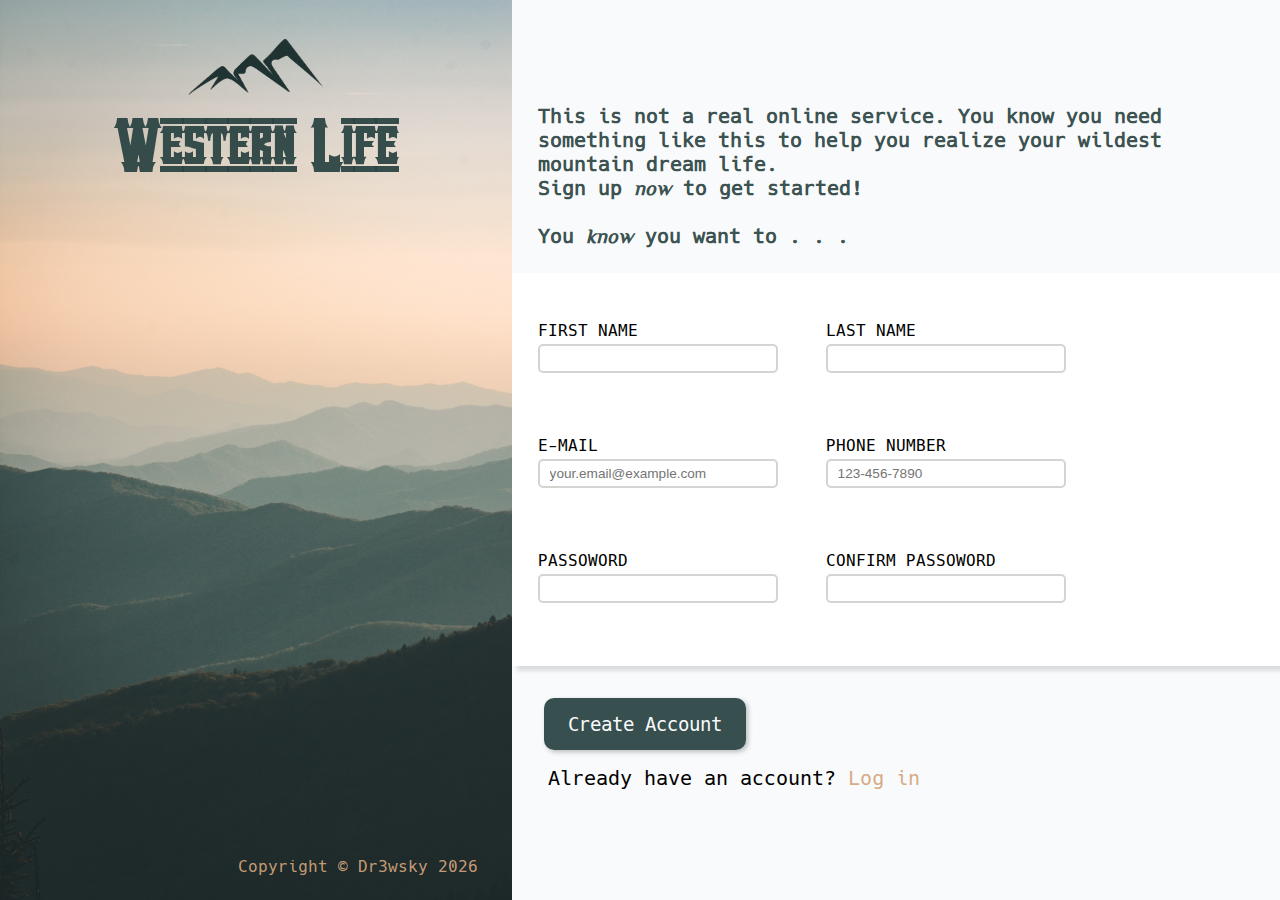
<file: index.html>
<!DOCTYPE html>
<html lang="en">
  <head>
    <meta charset="UTF-8" />
    <meta http-equiv="X-UA-Compatible" content="IE=edge" />
    <meta name="viewport" content="width=device-width, initial-scale=1.0" />
    <title>Sign-Up</title>
    <link rel="shortcut icon" href="images/login-favicon.ico" />
    <link rel="stylesheet" href="form-styles.css" />
    <script src="sing-up-form.js" defer></script>
  </head>

  <body>
    <div class="main">
      <div class="left-container">
        <div class="title-bar">
          <img
            src="./images/mountain-logo-removebg.jpg"
            alt="Minimalist mountain logo"
          />
          <div class="title"><h1>Western Life</h1></div>
        </div>
        <div class="footer">
          <a
            class="am-github"
            href="https://github.com/Dr3wsky"
            target="_blank"
          >
            Copyright &copy Dr3wsky
            <script>
              document.write(new Date().getFullYear());
            </script></a
          >
        </div>
      </div>

      <div class="signup-container">
        <div class="blurb">
          <p>
            This is not a real online service. You know you need something like
            this to help you realize your wildest mountain dream life.
          </p>
          <p>Sign up <em>now</em> to get started!</p>
          <br />
          <p>You <em>know</em> you want to . . .</p>
        </div>

        <div class="input-container">
          <form id="signup-form" action="#">
            <label for="first-name"
              >FIRST NAME
              <input type="text" id="first-name" required />
              <div id="first-name-error" class="error"></div>
            </label>

            <label for="last-name"
              >LAST NAME
              <input type="text" id="last-name" required />
              <div id="last-name-error" class="error"></div>
            </label>

            <label for="user-email"
              >E-MAIL
              <input
                type="email"
                id="user-email"
                name="email"
                required
                placeholder="your.email@example.com"
              />
              <div id="user-email-error" class="error"></div>
            </label>

            <label for="user-phone"
              >PHONE NUMBER
              <input
                type="tel"
                id="user-phone"
                name="telephone"
                required
                placeholder="123-456-7890"
                maxlength="12"
                pattern="[0-9]{3}-[0-9]{3}-[0-9]{4}"
              />
              <div id="user-phone-error" class="error"></div>
            </label>

            <label for="pwd"
              >PASSOWORD
              <input
                type="password"
                id="pwd"
                name="password"
                required
                pattern="(?=.*\d)(?=.*[a-z])(?=.*[A-Z]).{8,}"
              />
              <div id="pwd-error" class="error">
                <div id="error1" class="error-msg"></div>
                <div id="error2" class="error-msg"></div>
                <div id="error3" class="error-msg"></div>
              </div>
            </label>

            <label for="pwdC"
              >CONFIRM PASSOWORD
              <input
                type="password"
                id="pwdC"
                name="passwordC"
                required
                pattern="(?=.*\d)(?=.*[a-z])(?=.*[A-Z]).{8,}"
              />
              <div id="pwdC-error" class="error"></div>
            </label>
          </form>
        </div>
        <div class="submit-container">
          <button type="submit" form="signup-form">Create Account</button>
          <p>
            Already have an account?
            <a href="./login.html" class="login">Log in</a>
          </p>
        </div>
      </div>
    </div>
  </body>
</html>
</file>
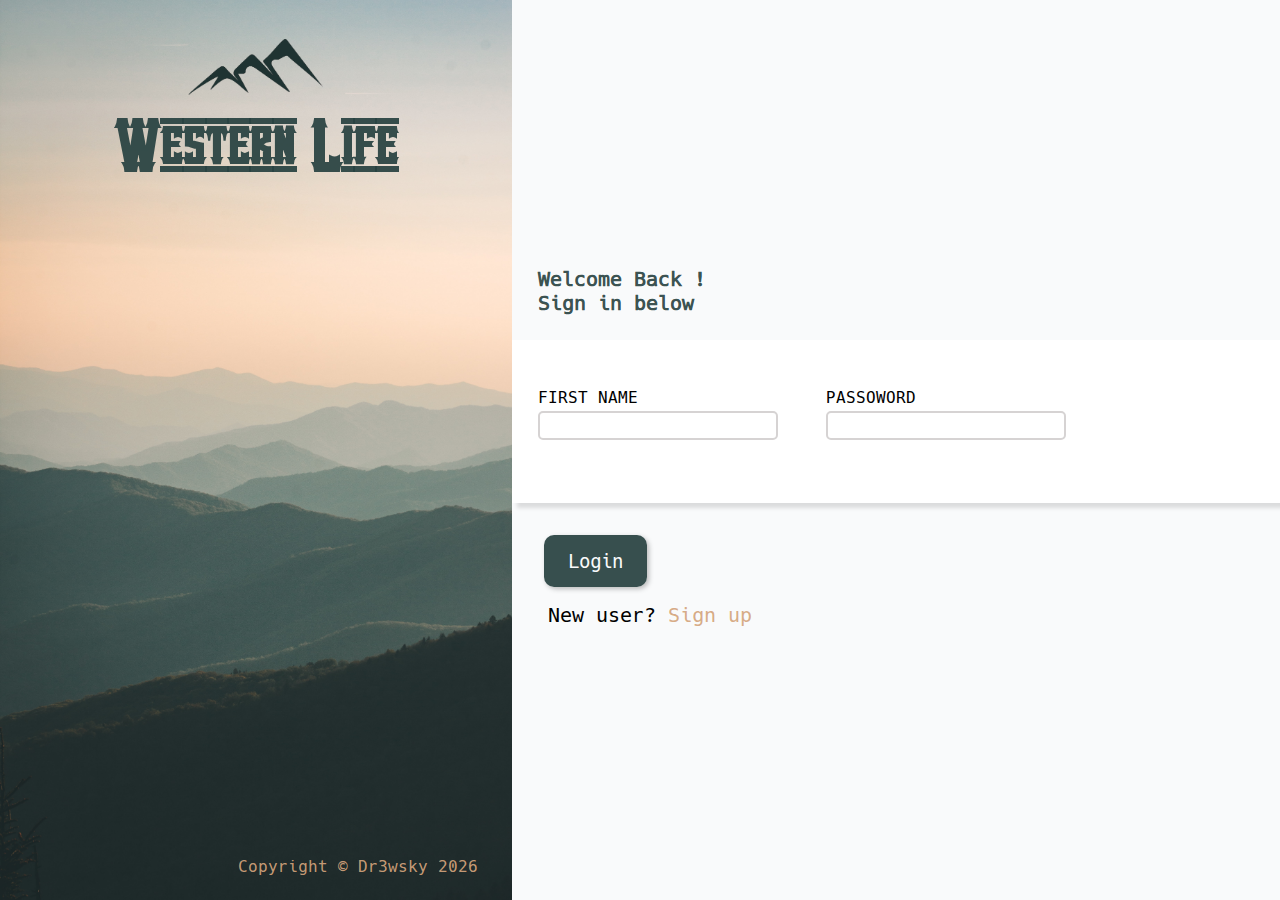
<file: login.html>
<!DOCTYPE html>
<html lang="en">
  <head>
    <meta charset="UTF-8" />
    <meta http-equiv="X-UA-Compatible" content="IE=edge" />
    <meta name="viewport" content="width=device-width, initial-scale=1.0" />
    <title>Sign-Up</title>
    <link rel="shortcut icon" href="images/login-favicon.ico" />
    <link rel="stylesheet" href="form-styles.css" />
    <script src="sing-up-form.js" defer></script>
  </head>

  <body>
    <div class="main">
      <div class="left-container">
        <div class="title-bar">
          <img
            src="/images/mountain-logo-removebg.png"
            alt="Minimalist mountain logo"
          />
          <div class="title"><h1>Western Life</h1></div>
        </div>
        <div class="footer">
          <a
            class="am-github"
            href="https://github.com/Dr3wsky"
            target="_blank"
          >
            Copyright &copy Dr3wsky
            <script>
              document.write(new Date().getFullYear());
            </script></a
          >
        </div>
      </div>

      <div class="signup-container">
        <div class="blurb">
          <p>Welcome Back !</p>
          <p>Sign in below</p>
        </div>

        <div class="input-container">
          <form id="login-form" action="#">
            <label for="username"
              >FIRST NAME
              <input type="text" id="username" required />
              <div id="username-error" class="error"></div>
            </label>

            <label for="pwd"
              >PASSOWORD
              <input
                type="password"
                id="pwd"
                name="password"
                required
                pattern="(?=.*\d)(?=.*[a-z])(?=.*[A-Z]).{8,}"
              />
              <div id="pwd-error" class="error"></div>
            </label>
          </form>
        </div>
        <div class="submit-container">
          <button type="submit" form="login-form">Login</button>
          <p>New user?<a href="./index.html"> Sign up</a></p>
        </div>
      </div>
    </div>
  </body>
</html>
</file>
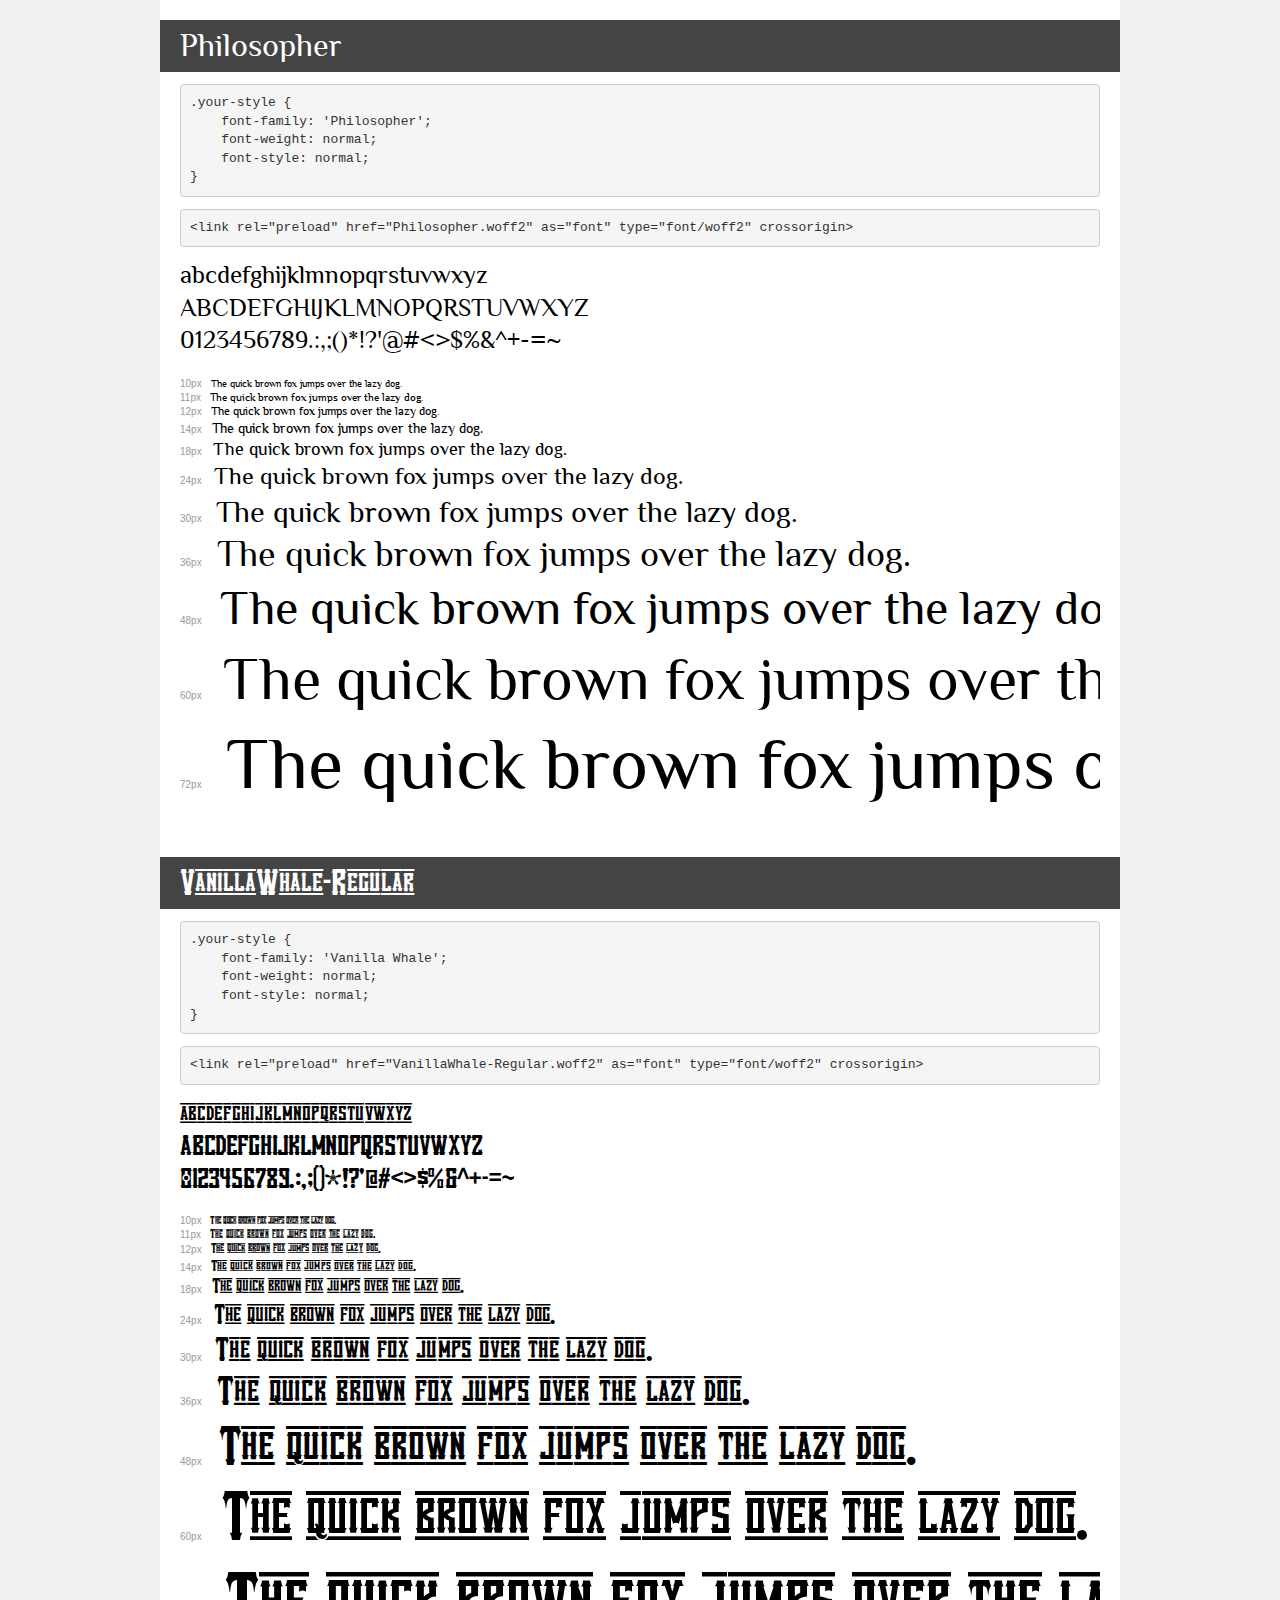
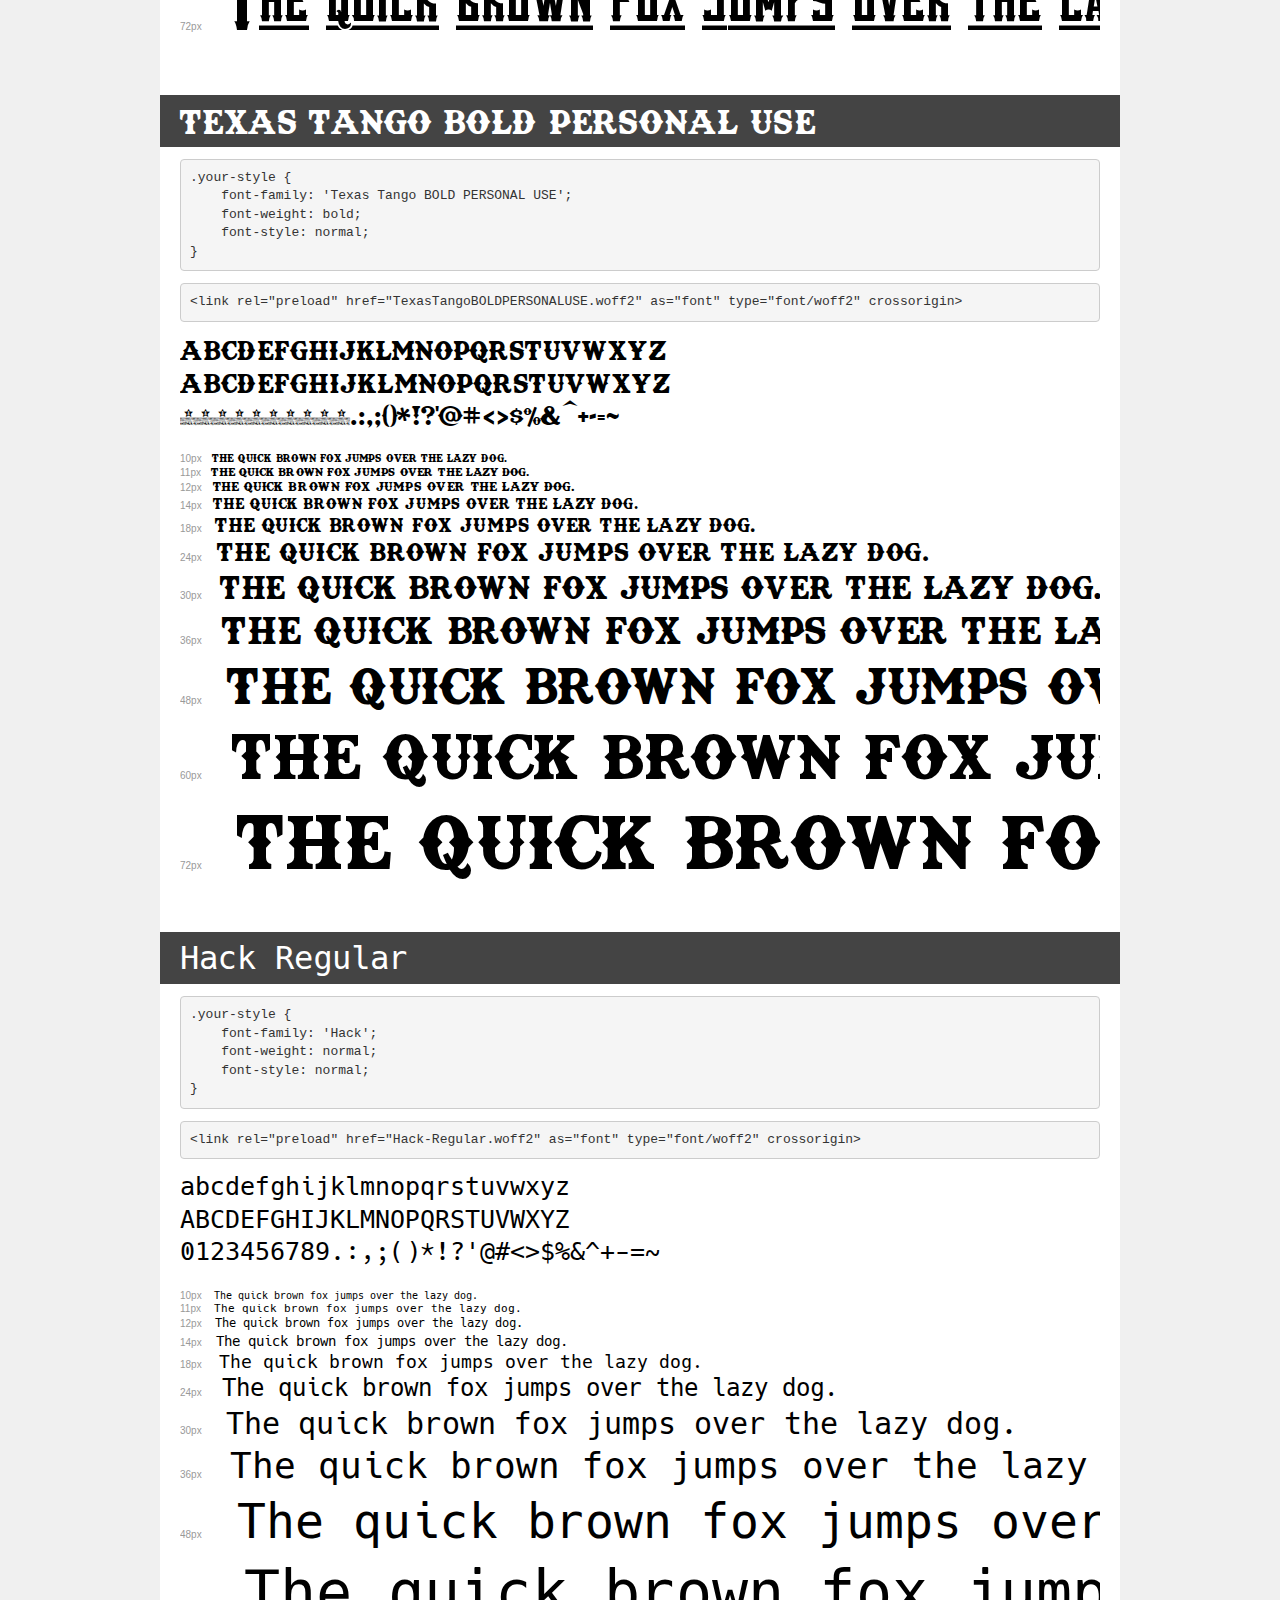
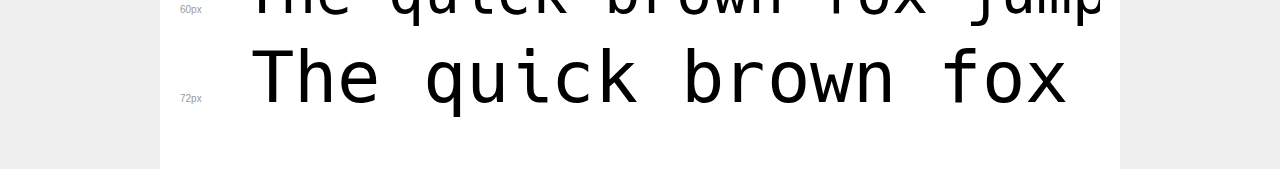
<file: fonts/demo.html>
<!DOCTYPE html>
<html lang="en">
  <head>
    <meta charset="utf-8" />
    <meta http-equiv="X-UA-Compatible" content="IE=edge" />
    <meta name="viewport" content="width=device-width, initial-scale=1" />
    <meta name="robots" content="noindex, noarchive" />
    <meta name="format-detection" content="telephone=no" />
    <title>Transfonter demo</title>
    <link href="stylesheet.css" rel="stylesheet" />
    <style>
      /*
        http://meyerweb.com/eric/tools/css/reset/
        v2.0 | 20110126
        License: none (public domain)
        */
      html,
      body,
      div,
      span,
      applet,
      object,
      iframe,
      h1,
      h2,
      h3,
      h4,
      h5,
      h6,
      p,
      blockquote,
      pre,
      a,
      abbr,
      acronym,
      address,
      big,
      cite,
      code,
      del,
      dfn,
      em,
      img,
      ins,
      kbd,
      q,
      s,
      samp,
      small,
      strike,
      strong,
      sub,
      sup,
      tt,
      var,
      b,
      u,
      i,
      center,
      dl,
      dt,
      dd,
      ol,
      ul,
      li,
      fieldset,
      form,
      label,
      legend,
      table,
      caption,
      tbody,
      tfoot,
      thead,
      tr,
      th,
      td,
      article,
      aside,
      canvas,
      details,
      embed,
      figure,
      figcaption,
      footer,
      header,
      hgroup,
      menu,
      nav,
      output,
      ruby,
      section,
      summary,
      time,
      mark,
      audio,
      video {
        margin: 0;
        padding: 0;
        border: 0;
        font-size: 100%;
        font: inherit;
        vertical-align: baseline;
      }
      /* HTML5 display-role reset for older browsers */
      article,
      aside,
      details,
      figcaption,
      figure,
      footer,
      header,
      hgroup,
      menu,
      nav,
      section {
        display: block;
      }
      body {
        line-height: 1;
      }
      ol,
      ul {
        list-style: none;
      }
      blockquote,
      q {
        quotes: none;
      }
      blockquote:before,
      blockquote:after,
      q:before,
      q:after {
        content: "";
        content: none;
      }
      table {
        border-collapse: collapse;
        border-spacing: 0;
      }
      /* demo styles */
      body {
        background: #f0f0f0;
        color: #000;
      }
      .page {
        background: #fff;
        width: 920px;
        margin: 0 auto;
        padding: 20px 20px 0 20px;
        overflow: hidden;
      }
      .font-container {
        overflow-x: auto;
        overflow-y: hidden;
        margin-bottom: 40px;
        line-height: 1.3;
        white-space: nowrap;
        padding-bottom: 5px;
      }
      h1 {
        position: relative;
        background: #444;
        font-size: 32px;
        color: #fff;
        padding: 10px 20px;
        margin: 0 -20px 12px -20px;
      }
      .letters {
        font-size: 25px;
        margin-bottom: 20px;
      }
      .s10:before {
        content: "10px";
      }
      .s11:before {
        content: "11px";
      }
      .s12:before {
        content: "12px";
      }
      .s14:before {
        content: "14px";
      }
      .s18:before {
        content: "18px";
      }
      .s24:before {
        content: "24px";
      }
      .s30:before {
        content: "30px";
      }
      .s36:before {
        content: "36px";
      }
      .s48:before {
        content: "48px";
      }
      .s60:before {
        content: "60px";
      }
      .s72:before {
        content: "72px";
      }
      .s10:before,
      .s11:before,
      .s12:before,
      .s14:before,
      .s18:before,
      .s24:before,
      .s30:before,
      .s36:before,
      .s48:before,
      .s60:before,
      .s72:before {
        font-family: Arial, sans-serif;
        font-size: 10px;
        font-weight: normal;
        font-style: normal;
        color: #999;
        padding-right: 6px;
      }
      pre {
        display: block;
        padding: 9px;
        margin: 0 0 12px;
        font-family: Monaco, Menlo, Consolas, "Courier New", monospace;
        font-size: 13px;
        line-height: 1.428571429;
        color: #333;
        font-weight: normal;
        font-style: normal;
        background-color: #f5f5f5;
        border: 1px solid #ccc;
        overflow-x: auto;
        border-radius: 4px;
      }
      /* responsive */
      @media (max-width: 959px) {
        .page {
          width: auto;
          margin: 0;
        }
      }
    </style>
  </head>
  <body>
    <div class="page">
      <div class="demo">
        <h1
          style="
            font-family: 'Philosopher';
            font-weight: normal;
            font-style: normal;
          "
        >
          Philosopher
        </h1>
        <pre title="Usage">
.your-style {
    font-family: 'Philosopher';
    font-weight: normal;
    font-style: normal;
}</pre
        >
        <pre title="Preload (optional)">
&lt;link rel=&quot;preload&quot; href=&quot;Philosopher.woff2&quot; as=&quot;font&quot; type=&quot;font/woff2&quot; crossorigin&gt;</pre
        >
        <div
          class="font-container"
          style="
            font-family: 'Philosopher';
            font-weight: normal;
            font-style: normal;
          "
        >
          <p class="letters">
            abcdefghijklmnopqrstuvwxyz<br />
            ABCDEFGHIJKLMNOPQRSTUVWXYZ<br />
            0123456789.:,;()*!?'@#&lt;&gt;$%&^+-=~
          </p>
          <p class="s10" style="font-size: 10px">
            The quick brown fox jumps over the lazy dog.
          </p>
          <p class="s11" style="font-size: 11px">
            The quick brown fox jumps over the lazy dog.
          </p>
          <p class="s12" style="font-size: 12px">
            The quick brown fox jumps over the lazy dog.
          </p>
          <p class="s14" style="font-size: 14px">
            The quick brown fox jumps over the lazy dog.
          </p>
          <p class="s18" style="font-size: 18px">
            The quick brown fox jumps over the lazy dog.
          </p>
          <p class="s24" style="font-size: 24px">
            The quick brown fox jumps over the lazy dog.
          </p>
          <p class="s30" style="font-size: 30px">
            The quick brown fox jumps over the lazy dog.
          </p>
          <p class="s36" style="font-size: 36px">
            The quick brown fox jumps over the lazy dog.
          </p>
          <p class="s48" style="font-size: 48px">
            The quick brown fox jumps over the lazy dog.
          </p>
          <p class="s60" style="font-size: 60px">
            The quick brown fox jumps over the lazy dog.
          </p>
          <p class="s72" style="font-size: 72px">
            The quick brown fox jumps over the lazy dog.
          </p>
        </div>
      </div>

      <div class="demo">
        <h1
          style="
            font-family: 'Vanilla Whale';
            font-weight: normal;
            font-style: normal;
          "
        >
          VanillaWhale-Regular
        </h1>
        <pre title="Usage">
.your-style {
    font-family: 'Vanilla Whale';
    font-weight: normal;
    font-style: normal;
}</pre
        >
        <pre title="Preload (optional)">
&lt;link rel=&quot;preload&quot; href=&quot;VanillaWhale-Regular.woff2&quot; as=&quot;font&quot; type=&quot;font/woff2&quot; crossorigin&gt;</pre
        >
        <div
          class="font-container"
          style="
            font-family: 'Vanilla Whale';
            font-weight: normal;
            font-style: normal;
          "
        >
          <p class="letters">
            abcdefghijklmnopqrstuvwxyz<br />
            ABCDEFGHIJKLMNOPQRSTUVWXYZ<br />
            0123456789.:,;()*!?'@#&lt;&gt;$%&^+-=~
          </p>
          <p class="s10" style="font-size: 10px">
            The quick brown fox jumps over the lazy dog.
          </p>
          <p class="s11" style="font-size: 11px">
            The quick brown fox jumps over the lazy dog.
          </p>
          <p class="s12" style="font-size: 12px">
            The quick brown fox jumps over the lazy dog.
          </p>
          <p class="s14" style="font-size: 14px">
            The quick brown fox jumps over the lazy dog.
          </p>
          <p class="s18" style="font-size: 18px">
            The quick brown fox jumps over the lazy dog.
          </p>
          <p class="s24" style="font-size: 24px">
            The quick brown fox jumps over the lazy dog.
          </p>
          <p class="s30" style="font-size: 30px">
            The quick brown fox jumps over the lazy dog.
          </p>
          <p class="s36" style="font-size: 36px">
            The quick brown fox jumps over the lazy dog.
          </p>
          <p class="s48" style="font-size: 48px">
            The quick brown fox jumps over the lazy dog.
          </p>
          <p class="s60" style="font-size: 60px">
            The quick brown fox jumps over the lazy dog.
          </p>
          <p class="s72" style="font-size: 72px">
            The quick brown fox jumps over the lazy dog.
          </p>
        </div>
      </div>

      <div class="demo">
        <h1
          style="
            font-family: 'Texas Tango BOLD PERSONAL USE';
            font-weight: bold;
            font-style: normal;
          "
        >
          Texas Tango BOLD PERSONAL USE
        </h1>
        <pre title="Usage">
.your-style {
    font-family: 'Texas Tango BOLD PERSONAL USE';
    font-weight: bold;
    font-style: normal;
}</pre
        >
        <pre title="Preload (optional)">
&lt;link rel=&quot;preload&quot; href=&quot;TexasTangoBOLDPERSONALUSE.woff2&quot; as=&quot;font&quot; type=&quot;font/woff2&quot; crossorigin&gt;</pre
        >
        <div
          class="font-container"
          style="
            font-family: 'Texas Tango BOLD PERSONAL USE';
            font-weight: bold;
            font-style: normal;
          "
        >
          <p class="letters">
            abcdefghijklmnopqrstuvwxyz<br />
            ABCDEFGHIJKLMNOPQRSTUVWXYZ<br />
            0123456789.:,;()*!?'@#&lt;&gt;$%&^+-=~
          </p>
          <p class="s10" style="font-size: 10px">
            The quick brown fox jumps over the lazy dog.
          </p>
          <p class="s11" style="font-size: 11px">
            The quick brown fox jumps over the lazy dog.
          </p>
          <p class="s12" style="font-size: 12px">
            The quick brown fox jumps over the lazy dog.
          </p>
          <p class="s14" style="font-size: 14px">
            The quick brown fox jumps over the lazy dog.
          </p>
          <p class="s18" style="font-size: 18px">
            The quick brown fox jumps over the lazy dog.
          </p>
          <p class="s24" style="font-size: 24px">
            The quick brown fox jumps over the lazy dog.
          </p>
          <p class="s30" style="font-size: 30px">
            The quick brown fox jumps over the lazy dog.
          </p>
          <p class="s36" style="font-size: 36px">
            The quick brown fox jumps over the lazy dog.
          </p>
          <p class="s48" style="font-size: 48px">
            The quick brown fox jumps over the lazy dog.
          </p>
          <p class="s60" style="font-size: 60px">
            The quick brown fox jumps over the lazy dog.
          </p>
          <p class="s72" style="font-size: 72px">
            The quick brown fox jumps over the lazy dog.
          </p>
        </div>
      </div>

      <div class="demo">
        <h1
          style="font-family: 'Hack'; font-weight: normal; font-style: normal"
        >
          Hack Regular
        </h1>
        <pre title="Usage">
.your-style {
    font-family: 'Hack';
    font-weight: normal;
    font-style: normal;
}</pre
        >
        <pre title="Preload (optional)">
&lt;link rel=&quot;preload&quot; href=&quot;Hack-Regular.woff2&quot; as=&quot;font&quot; type=&quot;font/woff2&quot; crossorigin&gt;</pre
        >
        <div
          class="font-container"
          style="font-family: 'Hack'; font-weight: normal; font-style: normal"
        >
          <p class="letters">
            abcdefghijklmnopqrstuvwxyz<br />
            ABCDEFGHIJKLMNOPQRSTUVWXYZ<br />
            0123456789.:,;()*!?'@#&lt;&gt;$%&^+-=~
          </p>
          <p class="s10" style="font-size: 10px">
            The quick brown fox jumps over the lazy dog.
          </p>
          <p class="s11" style="font-size: 11px">
            The quick brown fox jumps over the lazy dog.
          </p>
          <p class="s12" style="font-size: 12px">
            The quick brown fox jumps over the lazy dog.
          </p>
          <p class="s14" style="font-size: 14px">
            The quick brown fox jumps over the lazy dog.
          </p>
          <p class="s18" style="font-size: 18px">
            The quick brown fox jumps over the lazy dog.
          </p>
          <p class="s24" style="font-size: 24px">
            The quick brown fox jumps over the lazy dog.
          </p>
          <p class="s30" style="font-size: 30px">
            The quick brown fox jumps over the lazy dog.
          </p>
          <p class="s36" style="font-size: 36px">
            The quick brown fox jumps over the lazy dog.
          </p>
          <p class="s48" style="font-size: 48px">
            The quick brown fox jumps over the lazy dog.
          </p>
          <p class="s60" style="font-size: 60px">
            The quick brown fox jumps over the lazy dog.
          </p>
          <p class="s72" style="font-size: 72px">
            The quick brown fox jumps over the lazy dog.
          </p>
        </div>
      </div>
    </div>
  </body>
</html>
</file>
<file: fonts/stylesheet.css>
@font-face {
  font-family: "Philosopher";
  src: url("Philosopher.woff2") format("woff2"),
    url("Philosopher.woff") format("woff");
  font-weight: normal;
  font-style: normal;
  font-display: swap;
}

@font-face {
  font-family: "Vanilla Whale";
  src: url("VanillaWhale-Regular.woff2") format("woff2"),
    url("VanillaWhale-Regular.woff") format("woff");
  font-weight: normal;
  font-style: normal;
  font-display: swap;
}

@font-face {
  font-family: "Texas Tango BOLD PERSONAL USE";
  src: url("TexasTangoBOLDPERSONALUSE.woff2") format("woff2"),
    url("TexasTangoBOLDPERSONALUSE.woff") format("woff");
  font-weight: bold;
  font-style: normal;
  font-display: swap;
}

@font-face {
  font-family: "Hack";
  src: url("Hack-Regular.woff2") format("woff2"),
    url("Hack-Regular.woff") format("woff");
  font-weight: normal;
  font-style: normal;
  font-display: swap;
}
</file>
<file: form-styles.css>
/* Global Vars, html reset and custom fonts */
:root {
  --primary-dark: rgba(41, 66, 65, 0.932);
  --secondary-light: rgba(212, 164, 124, 0.932);
  --primary-light: rgb(249, 250, 251);
  --primary-font: "Hack";
  --secondary-font: "Philosopher";
}

*,
::before,
::after {
  margin: 0;
  padding: 0;
  box-sizing: border-box;
  scroll-behavior: smooth;
}

@font-face {
  font-family: Philosopher;
  src: url("fonts/Philosopher.woff2") format("woff2"),
    url("fonts/Philosopher.woff") format("woff");
  font-weight: normal;
  font-style: normal;
  font-display: swap;
}

@font-face {
  font-family: Vanilla Whale;
  src: url("fonts/VanillaWhale-Regular.woff2") format("woff2"),
    url("fonts/VanillaWhale-Regular.woff") format("woff");
  font-weight: normal;
  font-style: normal;
}

@font-face {
  font-family: Texas Tango;
  src: url("fonts/TexasTangoBOLDPERSONALUSE.woff2") format("woff2"),
    url("fonts/TexasTangoBOLDPERSONALUSE.woff") format("woff");
  font-weight: bold;
  font-style: normal;
}

@font-face {
  font-family: Hack;
  src: url("fonts/Hack-Regular.woff2") format("woff2"),
    url("fonts/Hack-Regular.woff") format("woff");
  font-weight: normal;
  font-style: normal;
}

html,
body {
  width: 100%;
  height: 100%;
  margin: 0px;
  padding: 0px;
  overflow-x: hidden;
}

html body {
  font-size: 1.2rem;
  padding: 0px;
  margin: 0px;
  font-family: Hack, Philosopher, "Lucida", "Roboto";
}

/* Main Property assignment */
.main {
  display: flex;
  justify-content: center;
  width: 100vw;
  flex-wrap: wrap;
}

.left-container {
  flex-grow: 1;
  position: relative;
  width: 40vw;
  min-width: 164px;
  height: 100vh;
  background-image: url("images/mountain-layers.jpg");
  background-size: cover;
  color: var(--primary-dark);
}

.title-bar {
  display: flex;
  flex-direction: column;
  justify-content: center;
  align-items: center;
  width: 100%;
  padding: 2vw 2vw;
}

.title {
  text-align: center;
  font-family: "Vanilla Whale";
  font-size: 2rem;
}

img {
  width: 10rem;
  padding: 10px;
}

.footer {
  position: absolute;
  bottom: 0px;
  right: 10px;
  color: var(--secondary-light);
  text-align: center;
  display: flex;
  align-content: center;
  gap: 10px;
  margin: 24px;
  font-size: 16px;
}

.am-github {
  text-decoration: none;
  color: inherit;
  transition: transform 0.3s ease-in-out;
}

.am-github:hover {
  transform: scale(1.25);
} /* Pulls focus to github link when hovered */

.signup-container {
  display: flex;
  flex-direction: column;
  justify-content: center;
  align-items: start;
  flex-grow: 2;
  width: 60vw;
  background-color: var(--primary-light);
}

.blurb {
  color: var(--primary-dark);
  font-family: var(--primary-font);
  font-weight: bold;
  padding: 2vw 4vw 2vw 2vw;
  font-size: 1.25rem;
}

em {
  font-family: var(--secondary-font);
  font-weight: bolder;
}

.input-container {
  display: flex;
  justify-content: center;
  flex-direction: column;
  background-color: white;
  padding: 3rem 2vw 3rem 2vw;
  gap: 1rem;
  box-shadow: 5px 5px 4px rgba(0, 0, 0, 0.12);
}

.input-container p {
  font-family: var(--secondary-font);
  font-size: 1.2rem;
  font-weight: bold;
  font-style: italic;
  margin-bottom: 2rem;
}

form {
  display: flex;
  width: 60vw;
  flex-flow: row wrap;
  gap: 3rem;
  padding-right: 4.5rem;
  font-size: 1rem;
}

label {
  position: relative;
  width: 15rem;
  margin-bottom: 15px;
}

a {
  text-decoration: none;
  color: var(--secondary-light);
}

input {
  width: 15rem;
  padding: 5px 10px;
  border-radius: 5px;
  border: 2px solid rgb(214, 211, 211);
  font-size: 0.85rem;
  margin-top: 0.25rem;
}

/* Modifiers for form input actions and feedback */
input:focus {
  border: none;
  box-shadow: 4px 4px 5px rgba(0, 0, 0, 0.342);
  outline: none;
  border: 2px solid rgb(74, 202, 198);
}

.hide-pseudo-valid:focus {
  outline: none;
  box-shadow: none;
  box-shadow: 4px 4px 5px rgba(0, 0, 0, 0.342);
  border: 2px solid rgb(34, 238, 34);
}

.hide-pseudo-invalid:focus {
  outline: none;
  box-shadow: none;
  box-shadow: 4px 4px 5px rgba(0, 0, 0, 0.342);
  border: 2px solid red;
}

.invalid {
  border: 2px solid red;
}

.valid {
  border: 2px solid rgb(34, 238, 34);
}

#pwd-error {
  display: flex;
  flex-direction: column;
}
.error {
  font-family: var(--primary-font);
  font-size: 0.8rem;
  color: rgb(255, 69, 100);
  position: absolute;
  margin-top: 0.2rem;
}

.submit-container {
  padding: 2rem 2rem;
  font-size: 1.25rem;
}

button[type="submit"] {
  font-family: inherit;
  padding: 0.9rem 1.5rem;
  font-size: 1.2rem;
  background-color: var(--primary-dark);
  color: var(--primary-light);
  border: none;
  border-radius: 10px;
  box-shadow: 2px 2px 5px rgba(0, 0, 0, 0.253);
  transition: transform 0.075s ease-in-out;
}

button[type="submit"]:hover {
  background-color: rgba(58, 102, 101, 0.932);
  transform: scale(1.1);
}

button[type="submit"]:active {
  transform: scale(0.9);
}

.submit-container p {
  padding-top: 1rem;
  padding-left: 0.25rem;
}

/* Media layout for small screen viewing */
@media screen and (max-width: 1000px) {
  .main {
    flex-direction: column;
    min-width: 125px;
  }
  .left-container {
    width: 100vw;
    height: 15rem;
  }

  .signup-container,
  form,
  .input-container {
    width: 100vw;
    justify-content: center;
  }

  .blurb {
    padding-top: 1rem;
    text-align: center;
  }

  form {
    gap: 1rem;
  }

  .input-container,
  form,
  .submit-container {
    width: 100vw;
    justify-content: center;
    padding-right: 2rem;
    text-align: center;
  }
}
</file>
